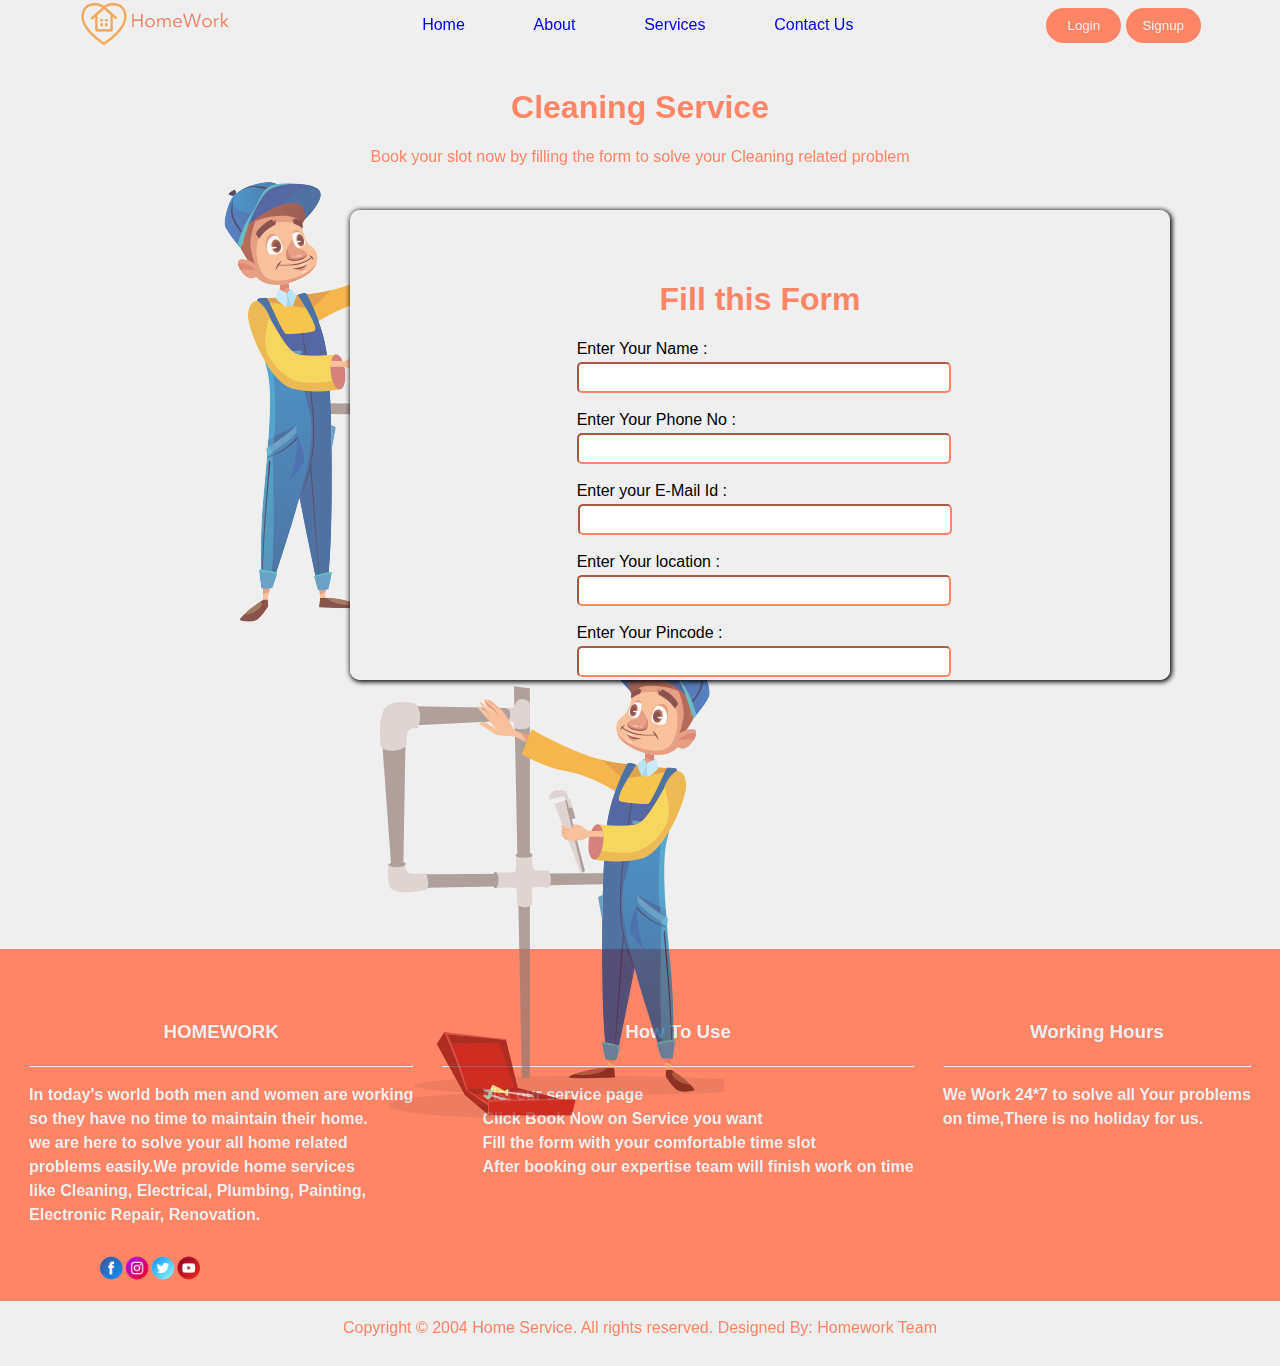
<file: HomeWork project/html/cleaning.html>
<!DOCTYPE html>
<html lang="en">

<head>
    <meta charset="UTF-8">
    <meta name="viewport" content="width=device-width, initial-scale=1.0">
    <title>Document</title>
    <link rel="stylesheet" href="../css/style.css">
</head>

<body>
    <div id="navbar">
        <div id="logo">
            <img src="../image/Screenshot 2024-05-09 111440.png" alt="" id="img" width="150px">
        </div>
        <div id="navicontent">
            <a href="#homepage">Home</a>
            <a href="#aboutpage">About</a>
            <a href="#servicepage">Services</a>
            <a href="#contact">Contact Us</a>
        </div>
        <div id="logindetails">
            <a href="../html/login.html"><button class="login">Login</button></a>
            <a href="../html/signup.html"><button class="login">Signup</button></a>
        </div>
    </div>

    <div id="plumbingsection">
        <h1 id="plumbingheading">Cleaning Service</h1>
        <p id="plumbingpara">Book your slot now by filling the form to solve your Cleaning related problem</p>
        <div class="side">
            <img src="../image/shape6.png" alt="">
        </div>
        <div class="side" id="back">
            <img src="../image/shape4.png" alt="">
        </div>
        <div id="formdivision">

            <div class="form">
                <h1 id="plumbingheading">Fill this Form</h1>
                <form action="" id="serviceform">
                    <div class="inputdiv">
                        <label for="name">Enter Your Name : </label>
                        <input type="text" id="name" class="input">
                        <div class="serviceerror"></div>
                    </div>
                    <br>
                    <div class="inputdiv">
                        <label for="number">Enter Your Phone No : </label>
                        <input type="tel" id="number" class="input" maxlength="10">
                        <div class="serviceerror"></div>
                    </div>
                    <br>
                    <div class="inputdiv">
                        <label for="email">Enter your E-Mail Id : </label>
                        <input type="email" id="email" class="input">
                        <div class="serviceerror"></div>
                    </div>
                    <br>
                    <div class="inputdiv">
                        <label for="location">Enter Your location : </label>
                        <input type="text" id="location" class="input">
                        <div class="serviceerror"></div>
                    </div>
                    <br>
                    <div class="inputdiv">
                        <label for="pincode">Enter Your Pincode : </label>
                        <input type="number" id="pincode" class="input" maxlength="6">
                        <div class="serviceerror"></div>
                    </div>
                    <br>
                    <div class="inputdiv">
                        <label for="address">Enter Your Address : </label>
                        <input type="text" id="address" class="input">
                        <div class="serviceerror"></div>
                    </div>
                    <br>
                    <div class="inputdiv">
                        <label for="date">Choose Your Available Date :</label>
                        <input type="date" id="date" class="input">
                        <div class="serviceerror"></div>
                    </div>
                    <br>
                    <div class="inputdiv">
                        <label for="time">Choose your Available Time : </label>
                        <input type="time" id="time" class="input">
                        <div class="serviceerror"></div>
                    </div>
                    <br>
                    <div class="inputdiv">
                        <label for="">Choose you Work in Cleaning : </label>
                        <Select class="input" id="cleaningopt">
                            <option value=""></option>
                            <option value="kitchen" class="input">kitchen</option>
                            <option value="Garden" class="input">Garden</option>
                            <option value="Full Home Cleaning">Full Home Cleaning</option>
                        </Select>
                        <div class="serviceerror"></div>
                    </div>
                    <br>
                    <button id="submitbtn" type="submit">Book Now</button>
                </form>
            </div>

        </div>
    </div>
    <div id="footer">
        <!-- <img src="../image/Screenshot 2024-05-09 111440.png" alt="" id="imgs" width="150px" > -->
        <div id="foot">
            <div>
                <h3 class="h3">HOMEWORK</h3>
                <hr>
                <p>
                    In today's world both men and women are working
                    <br> so they have no time to maintain their home.
                    <br> we are here to solve your all home related
                    <br> problems easily.We provide home services
                    <br> like Cleaning, Electrical, Plumbing, Painting,
                    <br> Electronic Repair, Renovation.
                </p>
            </div>
            <div>
                <h3 class="h3">How To Use</h3>
                <hr>
                <ul>
                    <li type="none">Vist our service page</li>
                    <li type="none">Click Book Now on Service you want</li>
                    <li type="none">Fill the form with your comfortable time slot</li>
                    <li type="none">After booking our expertise team will finish work on time</li>
                </ul>
            </div>
            <div>
                <h3 class="h3">Working Hours</h3>
                <hr>
                <p>We Work 24*7 to solve all Your problems
                    <br> on time,There is no holiday for us.
                </p>
            </div>

        </div>

        <img src="../image/facebook-5356593_960_720.webp" width="100px" alt="" id="social">
    </div>
    <div id="mail">
        <p>Copyright © 2004 Home Service. All rights reserved. Designed By: Homework Team</p>
    </div>
    <script src="../javascript/cleaning.js"></script>
</body>

</html>
</file>
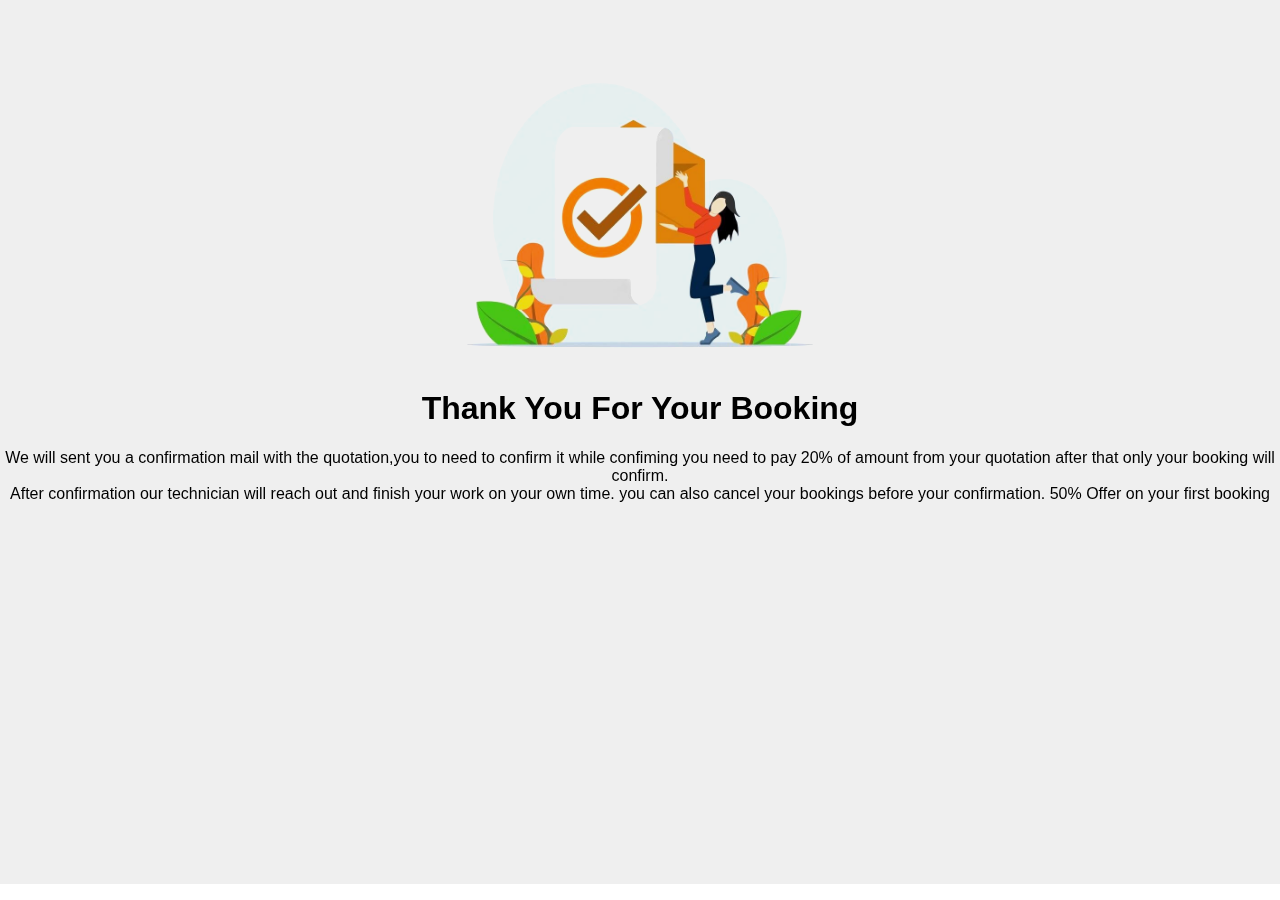
<file: HomeWork project/html/confirmation.html>
<!DOCTYPE html>
<html lang="en">

<head>
    <meta charset="UTF-8">
    <meta name="viewport" content="width=device-width, initial-scale=1.0">
    <title>Document</title>
    <link rel="stylesheet" href="../css/style.css">
</head>

<body>
    <div id="confirmationdivision">
        <img src="../image/confirm.jpeg" alt="" width="450px" id="cimg">
        <h1 id="chead">Thank You For Your Booking</h1>
        <p id="cpara">We will sent you a confirmation mail with the quotation,you to need to confirm it while confiming
            you need to pay 20% of amount from your quotation after
            that only your booking will confirm.<br> After confirmation our technician will reach out and finish
            your work on your own time. you can also cancel your bookings before your confirmation. 50% Offer on your
            first booking </p>
    </div>
    <script src="../javascript/homework.js"></script>
</body>

</html>
</file>
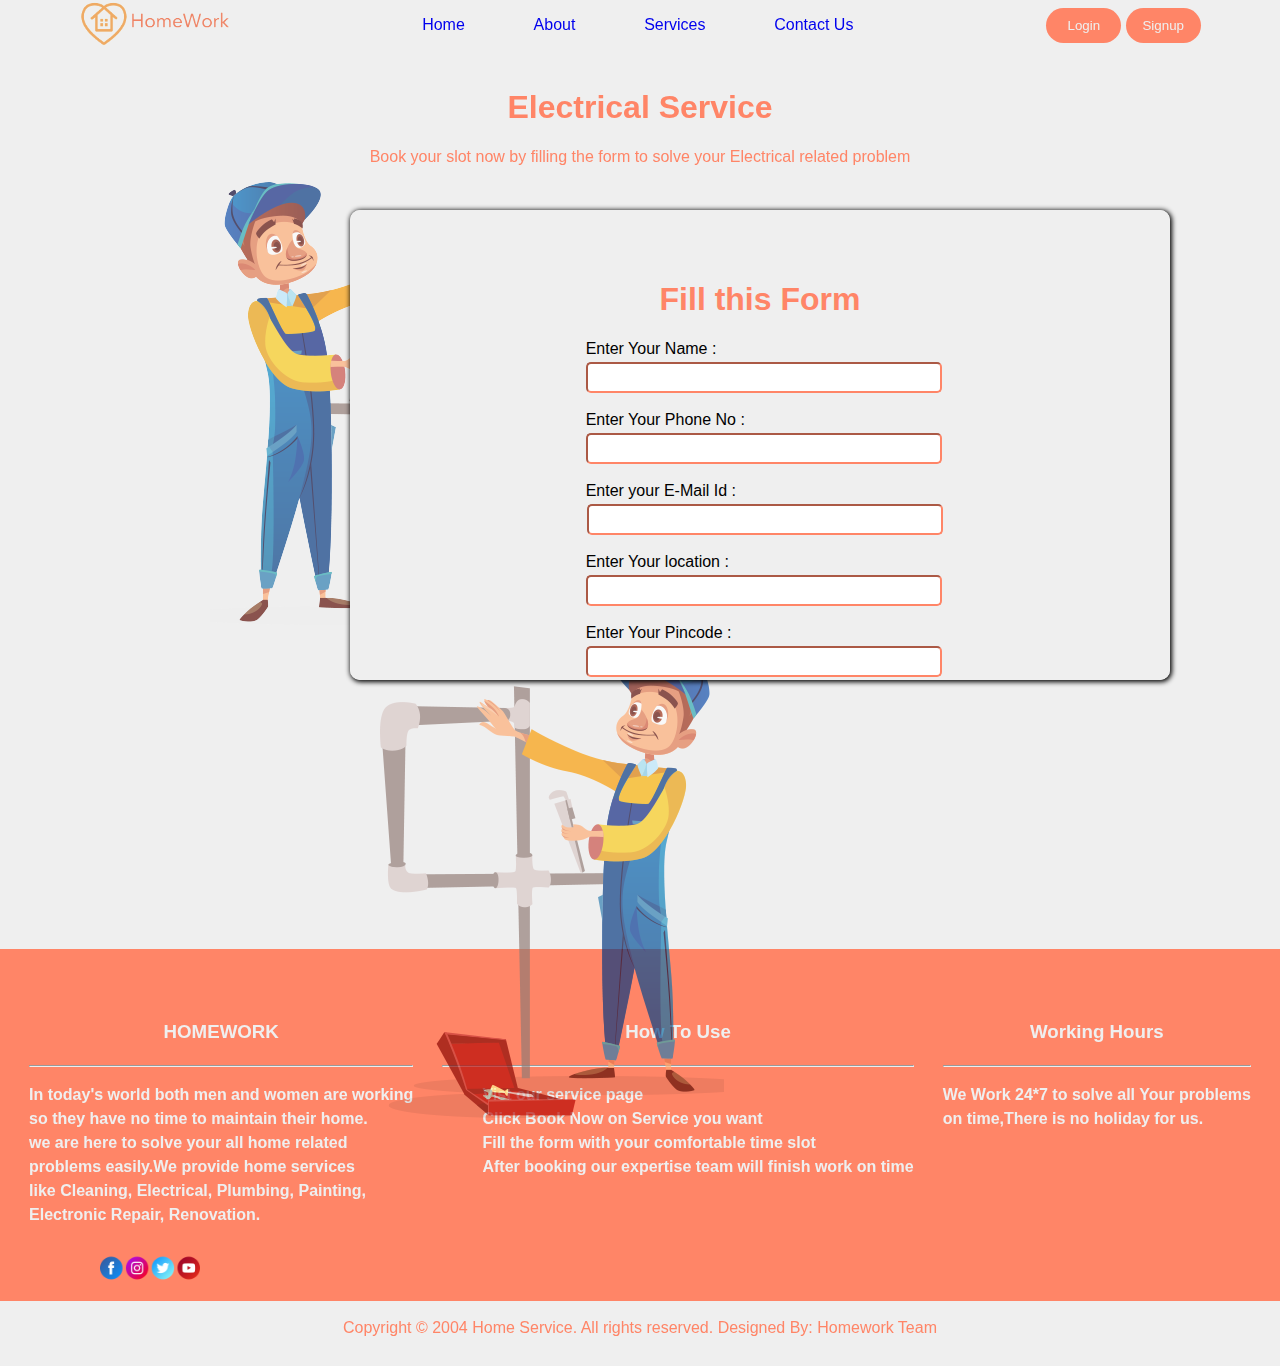
<file: HomeWork project/html/electrical.html>
<!DOCTYPE html>
<html lang="en">

<head>
    <meta charset="UTF-8">
    <meta name="viewport" content="width=device-width, initial-scale=1.0">
    <title>Document</title>
    <link rel="stylesheet" href="../css/style.css">
</head>

<body>
    <div id="navbar">
        <div id="logo">
            <img src="../image/Screenshot 2024-05-09 111440.png" alt="" id="img" width="150px">
        </div>
        <div id="navicontent">
            <a href="#homepage">Home</a>
            <a href="#aboutpage">About</a>
            <a href="#servicepage">Services</a>
            <a href="#contact">Contact Us</a>
        </div>
        <div id="logindetails">
            <a href="../html/login.html"><button class="login">Login</button></a>
            <a href="../html/signup.html"><button class="login">Signup</button></a>
        </div>
    </div>

    <div id="plumbingsection">
        <h1 id="plumbingheading">Electrical Service</h1>
        <p id="plumbingpara">Book your slot now by filling the form to solve your Electrical related problem</p>
        <div class="side">
            <img src="../image/shape6.png" alt="">
        </div>
        <div class="side" id="back">
            <img src="../image/shape4.png" alt="">
        </div>
        <div id="formdivision">

            <div class="form">
                <h1 id="plumbingheading">Fill this Form</h1>
                <form action="" id="electricalform">
                    <div class="ediv">
                        <label for="name">Enter Your Name : </label>
                        <input type="text" id="name" class="input">
                        <div class="electricalerror"></div>
                    </div>
                    <br>
                    <div class="ediv">
                        <label for="number">Enter Your Phone No : </label>
                        <input type="tel" id="number" class="input" maxlength="10">
                        <div class="electricalerror"></div>
                    </div>
                    <br>
                    <div class="ediv">
                        <label for="email">Enter your E-Mail Id : </label>
                        <input type="email" id="email" class="input">
                        <div class="electricalerror"></div>
                    </div>
                    <br>
                    <div class="ediv">
                        <label for="location">Enter Your location : </label>
                        <input type="text" id="location" class="input">
                        <div class="electricalerror"></div>
                    </div>
                    <br>
                    <div class="ediv">
                        <label for="pincode">Enter Your Pincode : </label>
                        <input type="number" id="pincode" class="input" maxlength="6">
                        <div class="electricalerror"></div>
                    </div>
                    <br>
                    <div class="ediv">
                        <label for="address">Enter Your Address : </label>
                        <input type="text" id="address" class="input">
                        <div class="electricalerror"></div>
                    </div>
                    <br>
                    <div class="ediv">
                        <label for="date">Choose Your Available Date :</label>
                        <input type="date" id="date" class="input">
                        <div class="electricalerror"></div>
                    </div>
                    <br>
                    <div class="ediv">
                        <label for="time">Choose your Available Time : </label>
                        <input type="time" id="time" class="input">
                        <div class="electricalerror"></div>
                    </div>
                    <br>
                    <div class="ediv">
                        <label for="">Choose you Work in Electrical : </label>
                        <Select class="input" id="electricalopt">
                            <option value=""></option>
                            <option value="New Installation" class="input">New Installation</option>
                            <option value="Need To Repair" class="input">Need To Repair</option>
                        </Select>
                        <div class="electricalerror"></div>
                    </div>
                    <br>
                    <button id="submitbtn" type="submit">Book Now</button>
                </form>
            </div>

        </div>
    </div>
    <div id="footer">
        <!-- <img src="../image/Screenshot 2024-05-09 111440.png" alt="" id="imgs" width="150px" > -->
        <div id="foot">
            <div>
                <h3 class="h3">HOMEWORK</h3>
                <hr>
                <p>
                    In today's world both men and women are working
                    <br> so they have no time to maintain their home.
                    <br> we are here to solve your all home related
                    <br> problems easily.We provide home services
                    <br> like Cleaning, Electrical, Plumbing, Painting,
                    <br> Electronic Repair, Renovation.
                </p>
            </div>
            <div>
                <h3 class="h3">How To Use</h3>
                <hr>
                <ul>
                    <li type="none">Vist our service page</li>
                    <li type="none">Click Book Now on Service you want</li>
                    <li type="none">Fill the form with your comfortable time slot</li>
                    <li type="none">After booking our expertise team will finish work on time</li>
                </ul>
            </div>
            <div>
                <h3 class="h3">Working Hours</h3>
                <hr>
                <p>We Work 24*7 to solve all Your problems
                    <br> on time,There is no holiday for us.
                </p>
            </div>

        </div>

        <img src="../image/facebook-5356593_960_720.webp" width="100px" alt="" id="social">
    </div>
    <div id="mail">
        <p>Copyright © 2004 Home Service. All rights reserved. Designed By: Homework Team</p>
    </div>








    <script src="../javascript/electrical.js"></script>
</body>

</html>
</file>
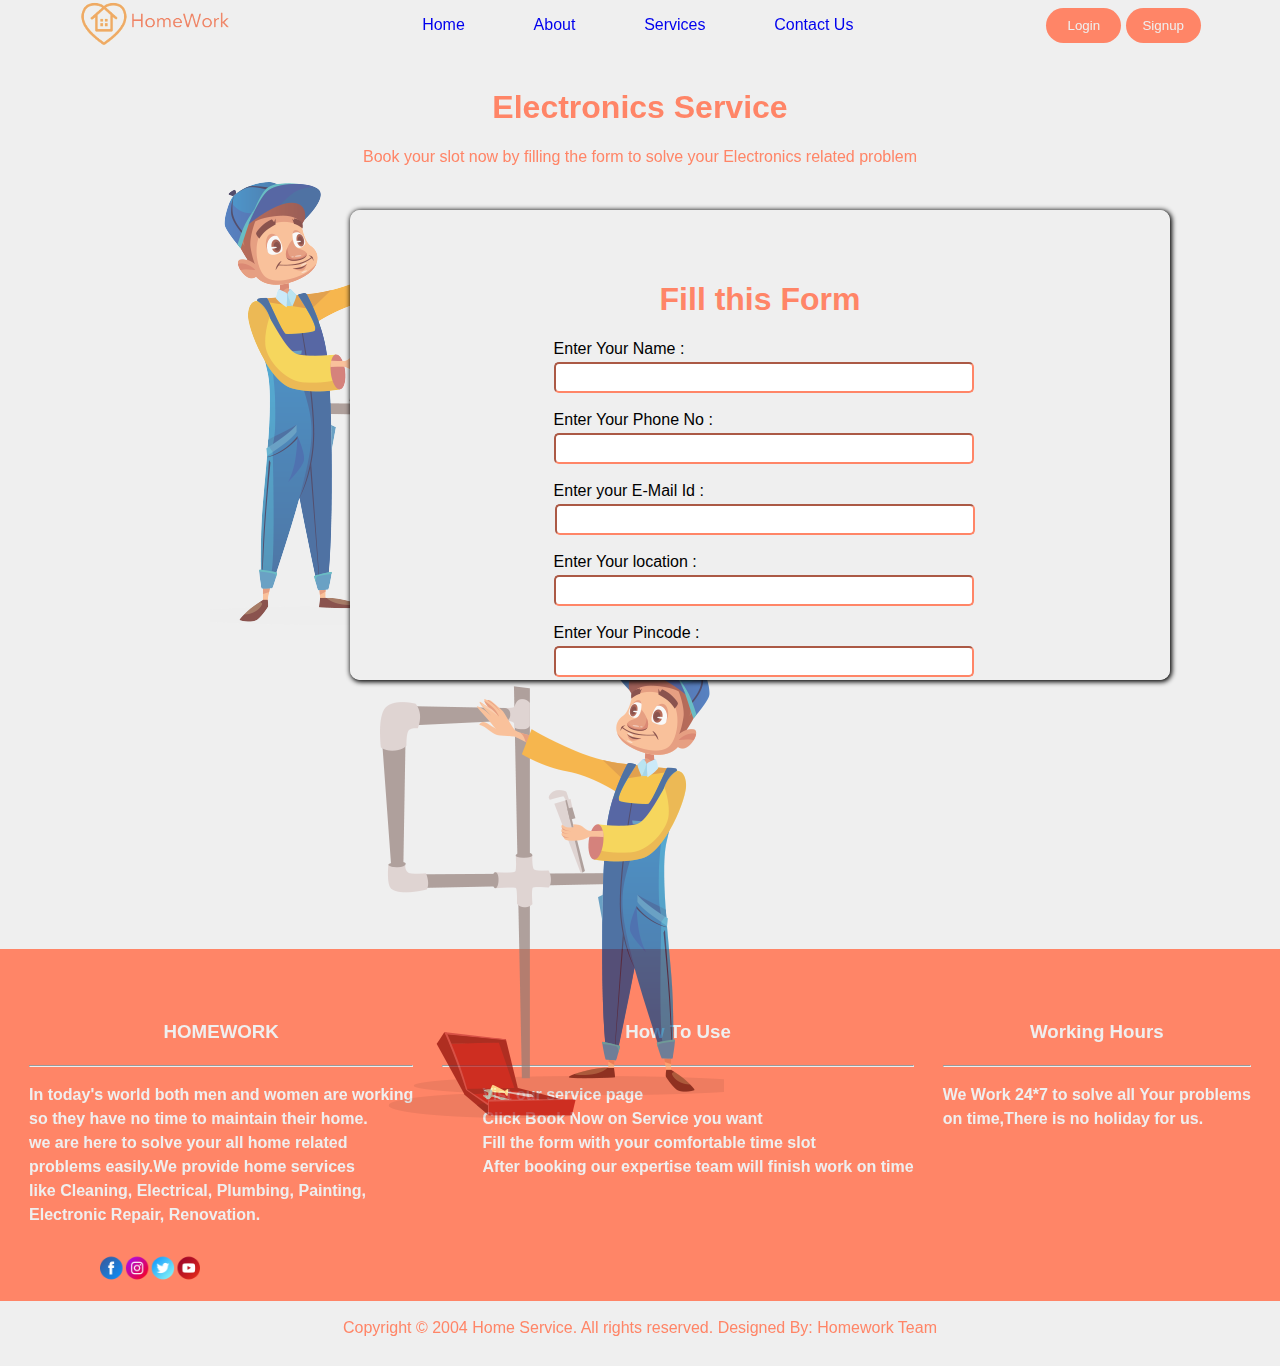
<file: HomeWork project/html/electronics.html>
<!DOCTYPE html>
<html lang="en">

<head>
    <meta charset="UTF-8">
    <meta name="viewport" content="width=device-width, initial-scale=1.0">
    <title>Document</title>
    <link rel="stylesheet" href="../css/style.css">
</head>

<body>
    <div id="navbar">
        <div id="logo">
            <img src="../image/Screenshot 2024-05-09 111440.png" alt="" id="img" width="150px">
        </div>
        <div id="navicontent">
            <a href="#homepage">Home</a>
            <a href="#aboutpage">About</a>
            <a href="#servicepage">Services</a>
            <a href="#contact">Contact Us</a>
        </div>
        <div id="logindetails">
            <a href="../html/login.html"><button class="login">Login</button></a>
            <a href="../html/signup.html"><button class="login">Signup</button></a>
        </div>
    </div>

    <div id="plumbingsection">
        <h1 id="plumbingheading">Electronics Service</h1>
        <p id="plumbingpara">Book your slot now by filling the form to solve your Electronics related problem</p>
        <div class="side">
            <img src="../image/shape6.png" alt="">
        </div>
        <div class="side" id="back">
            <img src="../image/shape4.png" alt="">
        </div>
        <div id="formdivision">

            <div class="form">
                <h1 id="plumbingheading">Fill this Form</h1>
                <form action="" id="electronicform">
                    <div class="electronicdiv">
                        <label for="name">Enter Your Name : </label>
                        <input type="text" id="name" class="input">
                        <div class="electronicerror"></div>
                    </div>
                    <br>
                    <div class="electronicdiv">
                        <label for="number">Enter Your Phone No : </label>
                        <input type="tel" id="number" class="input">
                        <div class="electronicerror"></div>
                    </div>
                    <br>
                    <div class="electronicdiv">
                        <label for="email">Enter your E-Mail Id : </label>
                        <input type="email" id="email" class="input">
                        <div class="electronicerror"></div>
                    </div>
                    <br>
                    <div class="electronicdiv">
                        <label for="location">Enter Your location : </label>
                        <input type="text" id="location" class="input">
                        <div class="electronicerror"></div>
                    </div>
                    <br>
                    <div class="electronicdiv">
                        <label for="pincode">Enter Your Pincode : </label>
                        <input type="number" id="pincode" class="input">
                        <div class="electronicerror"></div>
                    </div>
                    <br>
                    <div class="electronicdiv">
                        <label for="address">Enter Your Address : </label>
                        <input type="text" id="address" class="input">
                        <div class="electronicerror"></div>
                    </div>
                    <br>
                    <div class="electronicdiv">
                        <label for="date">Choose Your Available Date :</label>
                        <input type="date" id="date" class="input">
                        <div class="electronicerror"></div>
                    </div>
                    <br>
                    <div class="electronicdiv">
                        <label for="time">Choose your Available Time : </label>
                        <input type="time" id="time" class="input">
                        <div class="electronicerror"></div>
                    </div>
                    <br>
                    <div class="electronicdiv">
                        <label for="">Choose you Work in Electronics : </label>
                        <Select class="input" id="electronicopt">
                            <option value=""></option>
                            <option value="New Installation" class="input">New Installation</option>
                            <option value="Ac Repair" class="input">Ac Repair</option>
                            <option value="Washing Machine Repair">Washing Machine Repair</option>
                            <option value="Tv Repair">Tv Repair</option>
                            <option value="Fridge Repair">Fridge Repair</option>
                            <option value="Others">Others</option>
                        </Select>
                        <div class="electronicerror"></div>
                    </div>
                    <br>
                    <button id="submitbtn" type="submit">Book Now</button>
                </form>
            </div>
        </div>
    </div>
    <div id="footer">
        <!-- <img src="../image/Screenshot 2024-05-09 111440.png" alt="" id="imgs" width="150px" > -->
        <div id="foot">
            <div>
                <h3 class="h3">HOMEWORK</h3>
                <hr>
                <p>
                    In today's world both men and women are working
                    <br> so they have no time to maintain their home.
                    <br> we are here to solve your all home related
                    <br> problems easily.We provide home services
                    <br> like Cleaning, Electrical, Plumbing, Painting,
                    <br> Electronic Repair, Renovation.
                </p>
            </div>
            <div>
                <h3 class="h3">How To Use</h3>
                <hr>
                <ul>
                    <li type="none">Vist our service page</li>
                    <li type="none">Click Book Now on Service you want</li>
                    <li type="none">Fill the form with your comfortable time slot</li>
                    <li type="none">After booking our expertise team will finish work on time</li>
                </ul>
            </div>
            <div>
                <h3 class="h3">Working Hours</h3>
                <hr>
                <p>We Work 24*7 to solve all Your problems
                    <br> on time,There is no holiday for us.
                </p>
            </div>

        </div>

        <img src="../image/facebook-5356593_960_720.webp" width="100px" alt="" id="social">
    </div>
    <div id="mail">
        <p>Copyright © 2004 Home Service. All rights reserved. Designed By: Homework Team</p>
    </div>
    <script src="../javascript/electronic.js"></script>
</body>

</html>
</file>
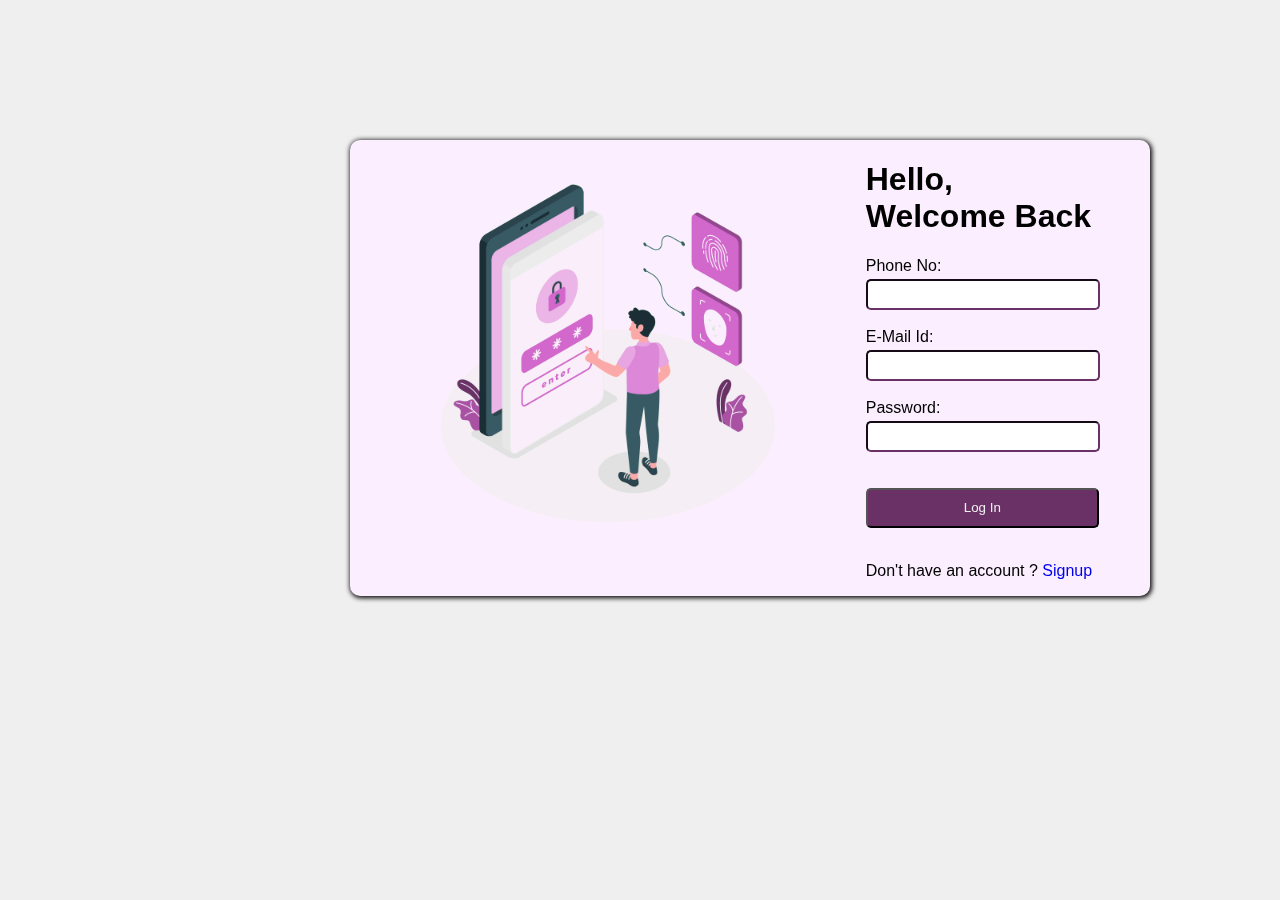
<file: HomeWork project/html/login.html>
<!DOCTYPE html>
<html lang="en">

<head>
    <meta charset="UTF-8">
    <meta name="viewport" content="width=device-width, initial-scale=1.0">
    <title>Document</title>
    <link rel="stylesheet" href="../css/style.css">
</head>

<body>
    <div id="logindiv">
        <div id="login">
            <div>
                <img src="../image/login page.jpg" alt="" width="400px" id="loginimg">
            </div>
            <div>
                <h1>Hello,<br>Welcome Back </h1>
                <form action="" id="loginform">
                    <div class="login-field">
                        <label for="">Phone No:</label>
                        <br>
                        <input type="tel" class="inputbox" maxlength="10" id="phoneno">
                        <div class="loginerror"></div>
                    </div>
                    <br>
                    <div class="login-field">
                        <label for="">E-Mail Id: </label>
                        <br>
                        <input type="email" class="inputbox" id="emailid">
                        <div class="loginerror"></div>
                    </div>
                    <br>
                    <div class="login-field">
                        <label for="">Password: </label>
                        <br>
                        <input type="password" class="inputbox" id="loginpassword">
                        <div class="loginerror"></div>
                    </div>
                    <br>
                    <br>
                    <button id="loginbtn" type="submit">Log In</button>
                    <br>
                    <br>
                    <p>Don't have an account ? <a href="../html/signup.html">Signup</a></p>

                </form>
            </div>
        </div>
    </div>
    <script src="../javascript/homework.js"></script>
</body>

</html>
</file>
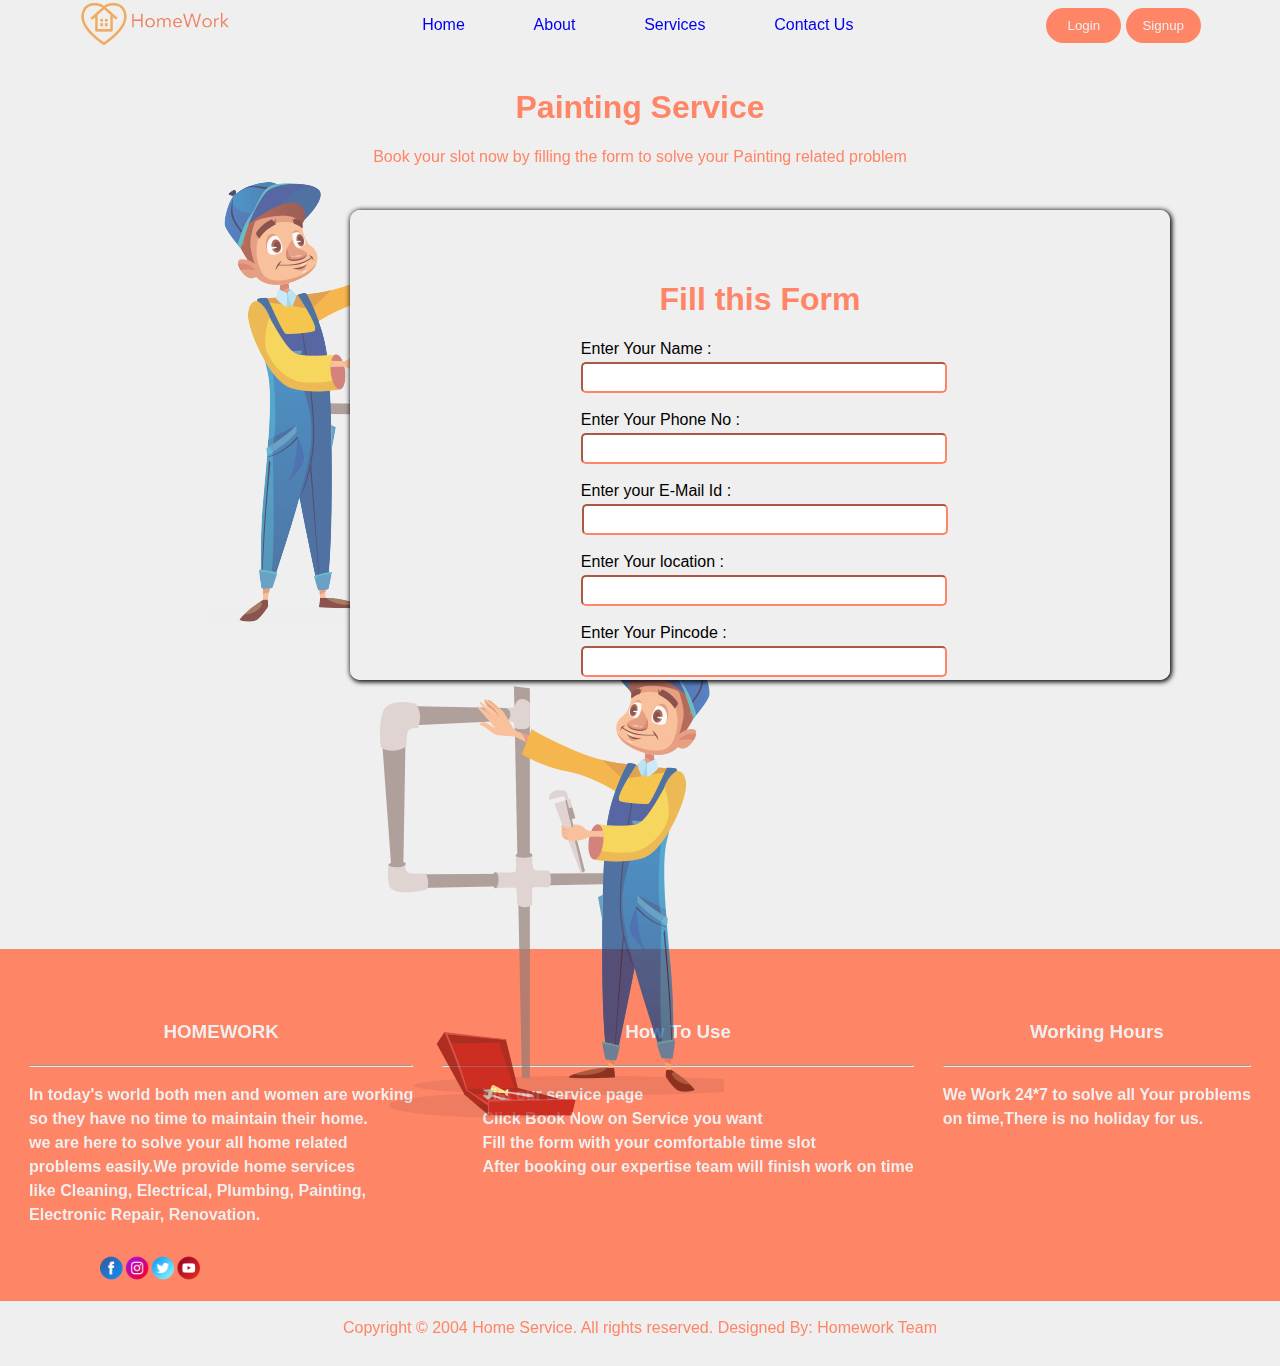
<file: HomeWork project/html/painting.html>
<!DOCTYPE html>
<html lang="en">

<head>
    <meta charset="UTF-8">
    <meta name="viewport" content="width=device-width, initial-scale=1.0">
    <title>Document</title>
    <link rel="stylesheet" href="../css/style.css">
</head>

<body>
    <div id="navbar">
        <div id="logo">
            <img src="../image/Screenshot 2024-05-09 111440.png" alt="" id="img" width="150px">
        </div>
        <div id="navicontent">
            <a href="#homepage">Home</a>
            <a href="#aboutpage">About</a>
            <a href="#servicepage">Services</a>
            <a href="#contact">Contact Us</a>
        </div>
        <div id="logindetails">
            <a href="../html/login.html"><button class="login">Login</button></a>
            <a href="../html/signup.html"><button class="login">Signup</button></a>
        </div>
    </div>

    <div id="plumbingsection">
        <h1 id="plumbingheading">Painting Service</h1>
        <p id="plumbingpara">Book your slot now by filling the form to solve your Painting related problem</p>
        <div class="side">
            <img src="../image/shape6.png" alt="">
        </div>
        <div class="side" id="back">
            <img src="../image/shape4.png" alt="">
        </div>
        <div id="formdivision">

            <div class="form">
                <h1 id="plumbingheading">Fill this Form</h1>
                <form action="" id="paintingform">
                    <div class="paintingdiv">
                        <label for="name">Enter Your Name : </label>
                        <input type="text" id="name" class="input">
                        <div class="paintingerror"></div>
                    </div>
                    <br>
                    <div class="paintingdiv">
                        <label for="number">Enter Your Phone No : </label>
                        <input type="tel" id="number" class="input">
                        <div class="paintingerror"></div>
                    </div>
                    <br>
                    <div class="paintingdiv">
                        <label for="email">Enter your E-Mail Id : </label>
                        <input type="email" id="email" class="input">
                        <div class="paintingerror"></div>
                    </div>
                    <br>
                    <div class="paintingdiv">
                        <label for="location">Enter Your location : </label>
                        <input type="text" id="location" class="input">
                        <div class="paintingerror"></div>
                    </div>
                    <br>
                    <div class="paintingdiv">
                        <label for="pincode">Enter Your Pincode : </label>
                        <input type="number" id="pincode" class="input">
                        <div class="paintingerror"></div>
                    </div>
                    <br>
                    <div class="paintingdiv">
                        <label for="address">Enter Your Address : </label>
                        <input type="text" id="address" class="input">
                        <div class="paintingerror"></div>
                    </div>
                    <br>
                    <div class="paintingdiv">
                        <label for="date">Choose Your Available Date :</label>
                        <input type="date" id="date" class="input">
                        <div class="paintingerror"></div>
                    </div>
                    <br>
                    <div class="paintingdiv">
                        <label for="time">Choose your Available Time : </label>
                        <input type="time" id="time" class="input">
                        <div class="paintingerror"></div>
                    </div>
                    <br>
                    <div class="paintingdiv">
                        <label for="">Choose you Work in Painting : </label>
                        <Select class="input" id="paintingopt">
                            <option value=""></option>
                            <option value="wall painting" class="input">Wall Painting</option>
                            <option value="wood painting" class="input">Wood Painting</option>
                            <option value="Full House Painting">Full House painting</option>
                        </Select>
                        <div class="paintingerror"></div>
                    </div>
                    <br>
                    <button id="submitbtn" type="submit">Book Now</button>
                </form>
            </div>

        </div>
    </div>
    <div id="footer">
        <!-- <img src="../image/Screenshot 2024-05-09 111440.png" alt="" id="imgs" width="150px" > -->
        <div id="foot">
            <div>
                <h3 class="h3">HOMEWORK</h3>
                <hr>
                <p>
                    In today's world both men and women are working
                    <br> so they have no time to maintain their home.
                    <br> we are here to solve your all home related
                    <br> problems easily.We provide home services
                    <br> like Cleaning, Electrical, Plumbing, Painting,
                    <br> Electronic Repair, Renovation.
                </p>
            </div>
            <div>
                <h3 class="h3">How To Use</h3>
                <hr>
                <ul>
                    <li type="none">Vist our service page</li>
                    <li type="none">Click Book Now on Service you want</li>
                    <li type="none">Fill the form with your comfortable time slot</li>
                    <li type="none">After booking our expertise team will finish work on time</li>
                </ul>
            </div>
            <div>
                <h3 class="h3">Working Hours</h3>
                <hr>
                <p>We Work 24*7 to solve all Your problems
                    <br> on time,There is no holiday for us.
                </p>
            </div>

        </div>

        <img src="../image/facebook-5356593_960_720.webp" width="100px" alt="" id="social">
    </div>
    <div id="mail">
        <p>Copyright © 2004 Home Service. All rights reserved. Designed By: Homework Team</p>
    </div>








    <script src="../javascript/painting.js"></script>
</body>

</html>
</file>
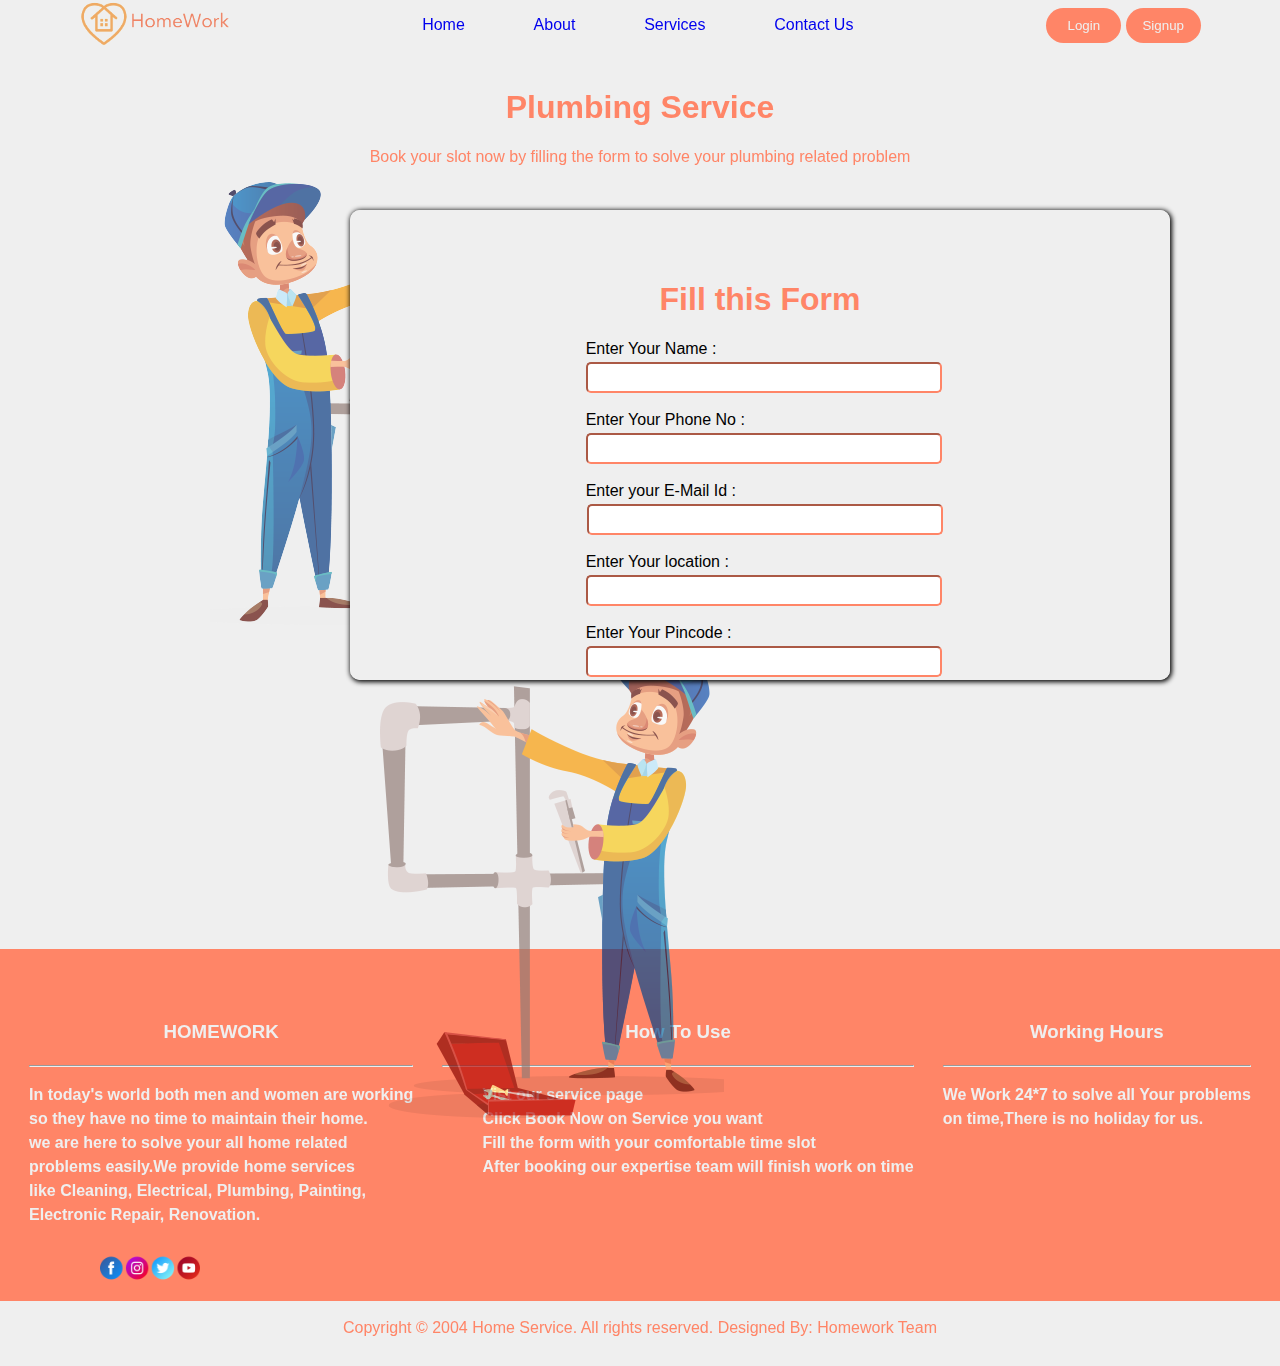
<file: HomeWork project/html/plumbing.html>
<!DOCTYPE html>
<html lang="en">

<head>
    <meta charset="UTF-8">
    <meta name="viewport" content="width=device-width, initial-scale=1.0">
    <title>Document</title>
    <link rel="stylesheet" href="../css/style.css">
</head>

<body>
    <div id="navbar">
        <div id="logo">
            <img src="../image/Screenshot 2024-05-09 111440.png" alt="" id="img" width="150px">
        </div>
        <div id="navicontent">
            <a href="#homepage">Home</a>
            <a href="#aboutpage">About</a>
            <a href="#servicepage">Services</a>
            <a href="#contact">Contact Us</a>
        </div>
        <div id="logindetails">
            <a href="../html/login.html"><button class="login">Login</button></a>
            <a href="../html/signup.html"><button class="login">Signup</button></a>
        </div>
    </div>

    <div id="plumbingsection">
        <h1 id="plumbingheading">Plumbing Service</h1>
        <p id="plumbingpara">Book your slot now by filling the form to solve your plumbing related problem</p>
        <div class="side">
            <img src="../image/shape6.png" alt="">
        </div>
        <div class="side" id="back">
            <img src="../image/shape4.png" alt="">
        </div>
        <div id="formdivision">

            <div class="form">
                <h1 id="plumbingheading">Fill this Form</h1>
                <form action="" id="plumbingform">
                    <div class="plumbingdiv">
                        <label for="name">Enter Your Name : </label>
                        <input type="text" id="name" class="input">
                        <div class="plumbingerror"></div>
                    </div>
                    <br>
                    <div class="plumbingdiv">
                        <label for="number">Enter Your Phone No : </label>
                        <input type="tel" id="number" class="input">
                        <div class="plumbingerror"></div>
                    </div>
                    <br>
                    <div class="plumbingdiv">
                        <label for="email">Enter your E-Mail Id : </label>
                        <input type="email" id="email" class="input">
                        <div class="plumbingerror"></div>
                    </div>
                    <br>
                    <div class="plumbingdiv">
                        <label for="location">Enter Your location : </label>
                        <input type="text" id="location" class="input">
                        <div class="plumbingerror"></div>
                    </div>
                    <br>
                    <div class="plumbingdiv">
                        <label for="pincode">Enter Your Pincode : </label>
                        <input type="number" id="pincode" class="input">
                        <div class="plumbingerror"></div>
                    </div>
                    <br>
                    <div class="plumbingdiv">
                        <label for="address">Enter Your Address : </label>
                        <input type="text" id="address" class="input">
                        <div class="plumbingerror"></div>
                    </div>
                    <br>
                    <div class="plumbingdiv">
                        <label for="date">Choose Your Available Date :</label>
                        <input type="date" id="date" class="input">
                        <div class="plumbingerror"></div>
                    </div>
                    <br>
                    <div class="plumbingdiv">
                        <label for="time">Choose your Available Time : </label>
                        <input type="time" id="time" class="input">
                        <div class="plumbingerror"></div>
                    </div>
                    <br>
                    <div class="plumbingdiv">
                        <label for="">Choose you Work in Plumbing : </label>
                        <Select class="input" id="plumbingopt">
                            <option value=""></option>
                            <option value="New Installation" class="input">New Installation</option>
                            <option value="Need To Repair" class="input">Need To Repair</option>
                        </Select>
                        <div class="plumbingerror"></div>
                    </div>
                    <br>
                    <button id="submitbtn" type="submit">Book Now</button>
                </form>
            </div>

        </div>
    </div>
    <div id="footer">
        <!-- <img src="../image/Screenshot 2024-05-09 111440.png" alt="" id="imgs" width="150px" > -->
        <div id="foot">
            <div>
                <h3 class="h3">HOMEWORK</h3>
                <hr>
                <p>
                    In today's world both men and women are working
                    <br> so they have no time to maintain their home.
                    <br> we are here to solve your all home related
                    <br> problems easily.We provide home services
                    <br> like Cleaning, Electrical, Plumbing, Painting,
                    <br> Electronic Repair, Renovation.
                </p>
            </div>
            <div>
                <h3 class="h3">How To Use</h3>
                <hr>
                <ul>
                    <li type="none">Vist our service page</li>
                    <li type="none">Click Book Now on Service you want</li>
                    <li type="none">Fill the form with your comfortable time slot</li>
                    <li type="none">After booking our expertise team will finish work on time</li>
                </ul>
            </div>
            <div>
                <h3 class="h3">Working Hours</h3>
                <hr>
                <p>We Work 24*7 to solve all Your problems
                    <br> on time,There is no holiday for us.
                </p>
            </div>

        </div>

        <img src="../image/facebook-5356593_960_720.webp" width="100px" alt="" id="social">
    </div>
    <div id="mail">
        <p>Copyright © 2004 Home Service. All rights reserved. Designed By: Homework Team</p>
    </div>








    <script src="../javascript/plumbing.js"></script>
</body>

</html>
</file>
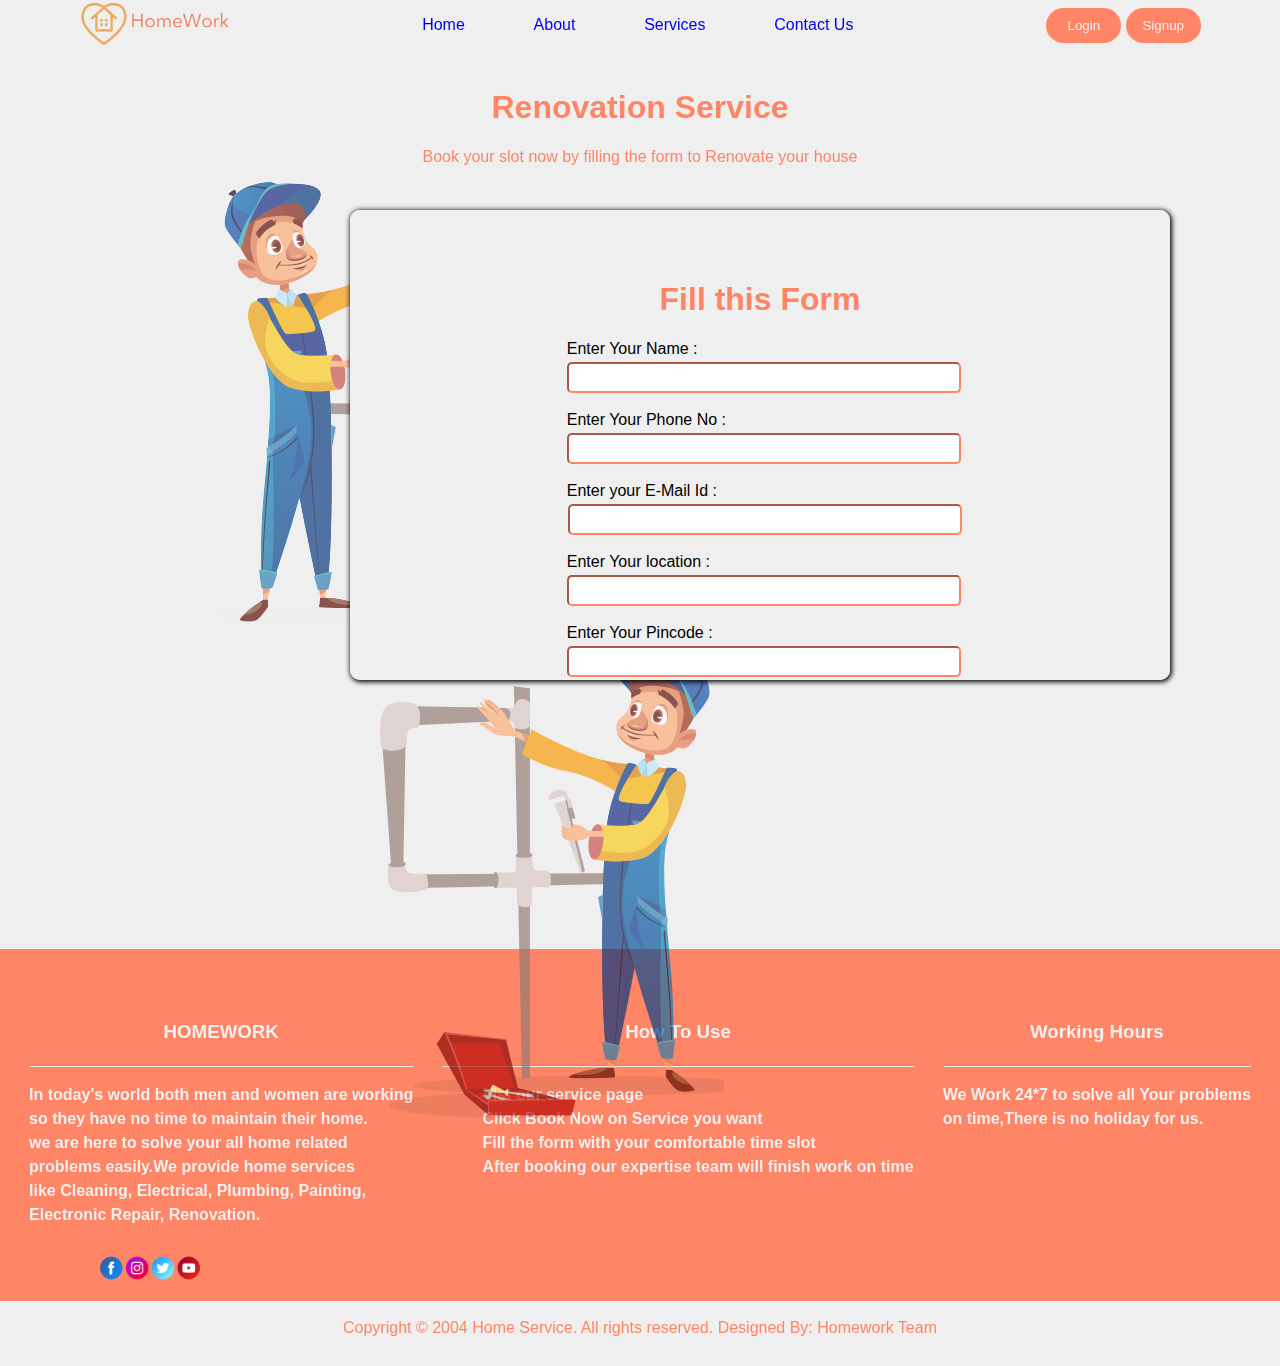
<file: HomeWork project/html/renovation.html>
<!DOCTYPE html>
<html lang="en">

<head>
    <meta charset="UTF-8">
    <meta name="viewport" content="width=device-width, initial-scale=1.0">
    <title>Document</title>
    <link rel="stylesheet" href="../css/style.css">
</head>

<body>
    <div id="navbar">
        <div id="logo">
            <img src="../image/Screenshot 2024-05-09 111440.png" alt="" id="img" width="150px">
        </div>
        <div id="navicontent">
            <a href="#homepage">Home</a>
            <a href="#aboutpage">About</a>
            <a href="#servicepage">Services</a>
            <a href="#contact">Contact Us</a>
        </div>
        <div id="logindetails">
            <a href="../html/login.html"><button class="login">Login</button></a>
            <a href="../html/signup.html"><button class="login">Signup</button></a>
        </div>
    </div>

    <div id="plumbingsection">
        <h1 id="plumbingheading">Renovation Service</h1>
        <p id="plumbingpara">Book your slot now by filling the form to Renovate your house</p>
        <div class="side">
            <img src="../image/shape6.png" alt="">
        </div>
        <div class="side" id="back">
            <img src="../image/shape4.png" alt="">
        </div>
        <div id="formdivision">

            <div class="form">
                <h1 id="plumbingheading">Fill this Form</h1>
                <form action="" id="renovationform">
                    <div class="renovationdiv">
                        <label for="name">Enter Your Name : </label>
                        <input type="text" id="name" class="input">
                        <div class="renovationerror"></div>
                    </div>
                    <br>
                    <div class="renovationdiv">
                        <label for="number">Enter Your Phone No : </label>
                        <input type="tel" id="number" class="input">
                        <div class="renovationerror"></div>
                    </div>
                    <br>
                    <div class="renovationdiv">
                        <label for="email">Enter your E-Mail Id : </label>
                        <input type="email" id="email" class="input">
                        <div class="renovationerror"></div>
                    </div>
                    <br>
                    <div class="renovationdiv">
                        <label for="location">Enter Your location : </label>
                        <input type="text" id="location" class="input">
                        <div class="renovationerror"></div>
                    </div>
                    <br>
                    <div class="renovationdiv">
                        <label for="pincode">Enter Your Pincode : </label>
                        <input type="number" id="pincode" class="input">
                        <div class="renovationerror"></div>
                    </div>
                    <br>
                    <div class="renovationdiv">
                        <label for="address">Enter Your Address : </label>
                        <input type="text" id="address" class="input">
                        <div class="renovationerror"></div>
                    </div>
                    <br>
                    <div class="renovationdiv">
                        <label for="date">Choose Your Available Date :</label>
                        <input type="date" id="date" class="input">
                        <div class="renovationerror"></div>
                    </div>
                    <br>
                    <div class="renovationdiv">
                        <label for="time">Choose your Available Time : </label>
                        <input type="time" id="time" class="input">
                        <div class="renovationerror"></div>
                    </div>
                    <br>
                    <div class="renovationdiv">
                        <label for="">Choose you Work in Renovation : </label>
                        <Select class="input" id="renovationopt">
                            <option value=""></option>
                            <option value="Indoor" class="input">Indoor Renovation</option>
                            <option value="Outdoor Renovation" class="input">Outdoor Renovation</option>
                            <option value="Both">Both</option>
                        </Select>
                        <div class="renovationerror"></div>
                    </div>
                    <br>
                    <button id="submitbtn" type="submit">Book Now</button>
                </form>
            </div>

        </div>
    </div>
    <div id="footer">
        <!-- <img src="../image/Screenshot 2024-05-09 111440.png" alt="" id="imgs" width="150px" > -->
        <div id="foot">
            <div>
                <h3 class="h3">HOMEWORK</h3>
                <hr>
                <p>
                    In today's world both men and women are working
                    <br> so they have no time to maintain their home.
                    <br> we are here to solve your all home related
                    <br> problems easily.We provide home services
                    <br> like Cleaning, Electrical, Plumbing, Painting,
                    <br> Electronic Repair, Renovation.
                </p>
            </div>
            <div>
                <h3 class="h3">How To Use</h3>
                <hr>
                <ul>
                    <li type="none">Vist our service page</li>
                    <li type="none">Click Book Now on Service you want</li>
                    <li type="none">Fill the form with your comfortable time slot</li>
                    <li type="none">After booking our expertise team will finish work on time</li>
                </ul>
            </div>
            <div>
                <h3 class="h3">Working Hours</h3>
                <hr>
                <p>We Work 24*7 to solve all Your problems
                    <br> on time,There is no holiday for us.
                </p>
            </div>

        </div>

        <img src="../image/facebook-5356593_960_720.webp" width="100px" alt="" id="social">
    </div>
    <div id="mail">
        <p>Copyright © 2004 Home Service. All rights reserved. Designed By: Homework Team</p>
    </div>








    <script src="../javascript/renovation.js"></script>
</body>

</html>
</file>
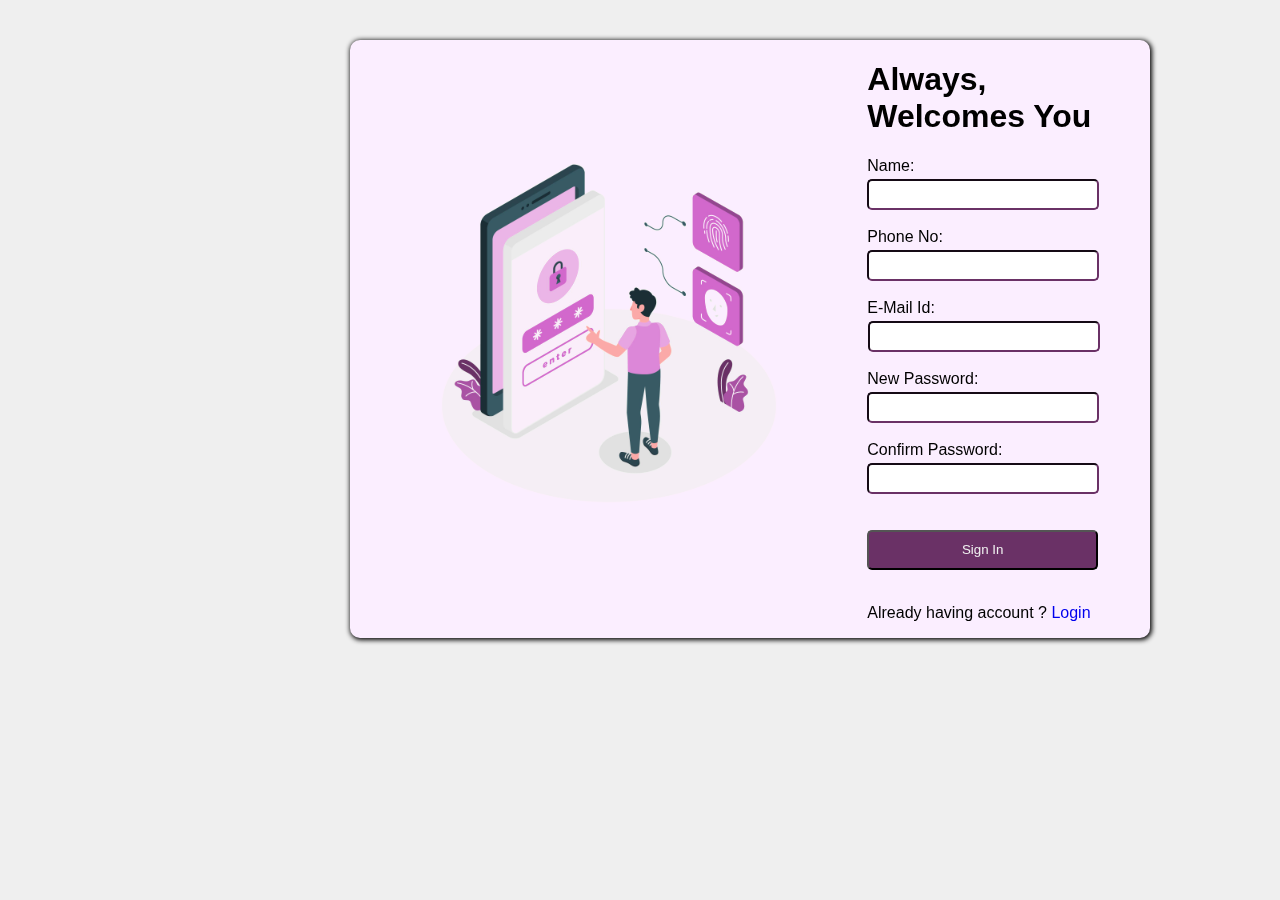
<file: HomeWork project/html/signup.html>
<!DOCTYPE html>
<html lang="en">

<head>
    <meta charset="UTF-8">
    <meta name="viewport" content="width=device-width, initial-scale=1.0">
    <title>Document</title>
    <link rel="stylesheet" href="../css/style.css">
</head>

<body>
    <div id="signuppage">
        <div id="signup">
            <div>
                <img src="../image/login page.jpg" alt="" width="400px" id="signupimg">
            </div>
            <div>
                <h1>Always,<br>Welcomes You</h1>
                <form action="" id="form">
                    <div class="input-field">
                        <label for="name">Name: </label>
                        <br>
                        <input type="text" class="inputbox" id="name">
                        <div class="errormsg"></div>
                    </div>
                    <br>
                    <div class="input-field">
                        <label for="phone">Phone No: </label>
                        <br>
                        <input type="tel" class="inputbox" id="phone">
                        <div class="errormsg"></div>
                    </div>
                    <br>
                    <div class="input-field">
                        <label for="email">E-Mail Id: </label>
                        <br>
                        <input type="email" class="inputbox" id="email">
                        <div class="errormsg"></div>
                    </div>
                    <br>
                    <div class="input-field">
                        <label for="newpassword">New Password: </label>
                        <br>
                        <input type="password" class="inputbox" id="newpassword">
                        <div class="errormsg"></div>
                    </div>
                    <br>
                    <div class="input-field">
                        <label for="confirmpassword">Confirm Password: </label>
                        <br>
                        <input type="password" class="inputbox" id="confirmpassword">
                        <div class="errormsg"></div>
                    </div>
                    <br>
                    <br>
                    <button id="signupbtn" type="submit">Sign In</button>
                    <br>
                    <br>
                    <p>Already having account ? <a href="../html/login.html">Login</a></p>
                </form>
            </div>
        </div>
    </div>
    <script src="../javascript/homework.js"></script>
</body>

</html>
</file>
<file: HomeWork project/css/style.css>
body {
    font-size: medium;
    font-weight: 400;
    margin: 0px;
    font-family: 'Segoe UI', Tahoma, Geneva, Verdana, sans-serif;
}

/* nav bar style */
#navbar {
    height: 50px;
    display: flex;
    justify-content: space-around;
    align-items: center;
    top: 0px;
    background-color: #EFEFEF;
}

#navicontent {
    height: 50px;
    width: 500px;
    display: flex;
    align-items: center;
    justify-content: space-around;
}

#logo {
    mix-blend-mode: darken;
}

a:link {
    text-decoration: none;
}

a:visited {
    color: black;
}

a:hover {
    color: rgb(255, 133, 103);
    text-decoration: underline;
}

.login {
    padding: 5px;
    border-radius: 50px;
    width: 75px;
    background-color: rgb(255, 133, 103);
    color: #EFEFEF;
    border: none;
    height: 35px;
}

.login:hover {
    color: rgb(255, 133, 103);
    border: 1px solid black;
    border-color: rgb(255, 133, 103);
    background-color: white;
}


/* homepage style */
#homepage {
    height: 100vh;
    display: grid;
    grid-template-columns: 650px 650px;
    gap: 50px;
    padding: 100px;
    background-color: #EFEFEF;

}

#homeimg {
    mix-blend-mode: darken;
    /* width: 700px; */
}

#para {
    padding-top: 100px;
    font-size: medium;

}

#head1 {
    font-size: 47px;
    color: rgb(255, 133, 103);

}

.btn {
    padding: 5px;
    margin-top: 30px;
    border-radius: 5px;
    width: 140px;
    background-color: rgb(255, 133, 103);
    color: #EFEFEF;
    border: none;
    height: 40px;
}

.btn:hover {
    color: rgb(255, 133, 103);
    border: 1px solid black;
    border-color: rgb(255, 133, 103);
    background-color: white;
}

/* sub home page */
#subhomepage {
    display: grid;
    grid-template-columns: 1rem 1rem 1rem;
    gap: 450px;
}

.work {
    border-radius: 10px;
    box-shadow: 1px 1px 5px 1px;
    width: 350px;
    height: 100px;
    margin-top: 100px;
    background-color: white;
    text-align: center;
    padding-top: 60px;
    position: relative;
    overflow: hidden;

}

#midbox {
    background-color: rgb(255, 133, 103);
}

#midbox:hover {
    background-color: white;
}

.hide {
    position: absolute;
    bottom: -100%;
    width: 100%;
    text-align: center;
    transition: bottom 0.5s;
}

.work:hover {
    background-color: rgb(255, 133, 103);
    height: 150px;
    scale: 1.2;
    transition-timing-function: ease-in-out;
}

.work:hover .hide {
    bottom: 0;
}

/* about page */
#aboutpage {
    height: 120vh;
}

.aboutheading {
    text-align: center;
    padding-top: 105px;
    color: rgb(255, 133, 103);
}

#aboutus {
    display: grid;
    grid-template-columns: 650px 650px;
    padding: 100px;
    gap: 10px;

}

#aboutheading {
    color: rgb(255, 133, 103);
}

#subabout {
    background-color: #EFEFEF;
    height: 90vh;
}

#subheading {
    text-align: center;
    padding-top: 40px;
    color: rgb(255, 133, 103);
}

#background {
    display: flex;
    justify-content: space-between;
    padding: 30px;
}

.one {
    opacity: 0.67;
    padding-right: 100px;
    padding-left: 100px;
}

#why {

    box-shadow: 1px 1px 5px 1px;
    margin-left: 220px;
    padding: 30px;
    position: absolute;
    width: 950px;
    background-color: white;
}

/* service page */
#servicepage {
    /* border: 1px solid black; */
    height: 150vh;
}

#serviceheading {
    color: rgb(255, 133, 103);
    text-align: center;

}

.card {
    box-shadow: 1px 1px 5px 1px;
    border-radius: 10px;
    width: 260px;
    background-color: #EFEFEF;
    /* height: 400px; */
}

.card:hover {
    scale: 1.1;
    transition: 0.2s;
    transition-timing-function: ease-in-out;
}

#cards {
    display: grid;
    grid-template-columns: 300px 300px 300px;
    /* grid-template-rows: 1/3; */
    row-gap: 40px;
    margin-left: 350px;
}

.aboutcard {
    padding: 10px;
}

#renovation {
    padding-top: 58px;
}

#plumbing {
    padding-top: 65px;
}

#electrical {
    padding-top: 5px;
}

.btun {
    padding: 5px;
    margin-left: 50px;
    border-radius: 5px;
    width: 140px;
    background-color: rgb(255, 133, 103);
    color: #EFEFEF;
    mix-blend-mode: darken;
    border: none;
    height: 40px;
}

.btun:hover {
    color: rgb(255, 133, 103);
    border: 1px solid black;
    border-color: rgb(255, 133, 103);
    background-color: white;
}

.img {
    mix-blend-mode: darken;
}

.head {
    color: rgb(255, 133, 103);
    text-align: center;
    padding-top: -20px;
}

#livecount {
    background-color: rgb(255, 133, 103);
    /* border: 1px solid black; */
    height: 40vh;
}

#count {
    justify-content: space-evenly;
    padding-top: 100px;
    align-items: center;
    display: flex;
    color: #EFEFEF;
}

.inner {
    display: flex;
    /* padding-top: 20px; */
}

.counts {
    margin-top: 12px;
    /* border: 1px solid black; */
    padding-left: 10px;
}

#contact {
    /* border: 1px solid black; */
    background-color: #EFEFEF;
    margin-top: -23px;
    height: 50vh;
}

#contactheading {
    padding-top: 40px;
    text-align: center;
    color: rgb(255, 133, 103);
}

.iconborder {
    width: 70px;
    height: 70px;
    border-radius: 70%;
    background-color: rgb(255, 133, 103);
}

#iconone {
    padding-top: 35px;
    padding-left: 20px;
}

#icontwo {
    padding-top: 35px;
    padding-left: 20px;
}

#iconthree {
    padding-top: 35px;
    padding-left: 22px;
}

#icondiv {
    /* position: absolute; */
    display: flex;
    justify-content: space-evenly;
    padding-top: 50px;
}

#emailicon {
    margin-left: 50px;
}

#phoneicon {
    margin-left: 30px;
}

.iconheading {
    color: rgb(255, 133, 103);
}

#footer {
    /* border: 1px solid black; */
    height: 80h;
    padding-top: 50px;
    background-color: rgb(255, 133, 103);
}

#foot {
    display: flex;
    justify-content: space-evenly;
    color: #EFEFEF;
    line-height: 1.5;
    font-weight: 600;
}

.h3 {
    text-align: center;
}

#imgs {
    mix-blend-mode: darken;
    color: #EFEFEF;
}

#social {
    padding-left: 100px;
    padding-bottom: 20px;


}

#mail {
    margin-top: -16px;
    height: 7vh;
    padding-top: 2px;
    background-color: #EFEFEF;
    color: rgb(255, 133, 103);
    text-align: center;
}

#logindiv {
    background-color: #EFEFEF;
    height: 100vh;
    position: relative;
}

#login {
    background-color: #FBEEFF;
    position: absolute;
    box-shadow: 1px 1px 5px 1px;
    display: flex;
    border-radius: 10px;
    width: 800px;
    justify-content: space-evenly;
    margin-left: 350px;
    margin-top: 140px;
}

.inputbox {
    margin-top: 4px;
    width: 100%;
    height: 25px;
    border-radius: 5px;
    border-width: 2px;
    border-color: #6A3166;
}

#loginimg {
    mix-blend-mode: darken;
}

#loginbtn {
    padding: 5px;
    border-radius: 5px;
    width: 103%;
    background-color: #6A3166;
    color: #EFEFEF;
    mix-blend-mode: darken;
    /* border: none; */
    height: 40px;
}

#loginbtn:hover {
    background-color: white;
    color: #6A3166;
    border-color: #6A3166;
}

#signuppage {
    background-color: #EFEFEF;
    height: 100vh;
    position: relative;
}

#signup {
    background-color: #FBEEFF;
    position: absolute;
    box-shadow: 1px 1px 5px 1px;
    display: flex;
    border-radius: 10px;
    width: 800px;
    justify-content: space-evenly;
    margin-left: 350px;
    margin-top: 40px;
}

#signupimg {
    margin-top: 80px;
    mix-blend-mode: darken;
}

#signupbtn {
    padding: 5px;
    border-radius: 5px;
    width: 103%;
    background-color: #6A3166;
    color: #EFEFEF;
    mix-blend-mode: darken;
    height: 40px;
}

#signupbtn:hover {
    background-color: white;
    color: #6A3166;
    border-color: #6A3166;

}

#email {
    margin-left: 1px;
}

.errormsg {
    color: rgb(242, 18, 18);
    font-size: 16px;
    position: fixed;
}

.input-field.success input {

    border-color: #0cc477;
}

.input-field.error input {
    border-color: rgb(242, 18, 18);
}

.loginerror {
    color: rgb(242, 18, 18);
    font-size: 16px;
    position: fixed;
}

.login-field.success input {
    border-color: #0cc477;
}

.login-field.error input {
    border-color: rgb(242, 18, 18);
}

/* plumbing section */

#plumbingsection {

    margin-top: -22px;
    height: 100vh;
    background-color: #EFEFEF;
    /* border: 1px solid black; */
}

#plumbingheading {
    padding-top: 40px;
    text-align: center;
    color: rgb(255, 133, 103);
}

#plumbingpara {
    text-align: center;
    color: rgb(255, 133, 103);
}

#formdivision {
    background-color: #EFEFEF;
    position: absolute;
    top: 170px;
    box-shadow: 1px 1px 5px 1px;
    display: flex;
    border-radius: 10px;
    width: 800px;
    max-height: 450px;
    overflow: scroll;
    justify-content: space-evenly;
    margin-left: 350px;
    margin-top: 40px;
    padding: 10px;
}

.input {
    margin-top: 4px;
    width: 100%;
    height: 25px;
    border-radius: 5px;
    border-width: 2px;
    border-color: rgb(255, 133, 103);
}

#submitbtn {
    padding: 5px;
    border-radius: 5px;
    width: 103%;
    background-color: rgb(255, 133, 103);
    color: #EFEFEF;
    /* mix-blend-mode:darken; */
    height: 40px;
    border-color: rgb(255, 133, 103);
}

#submitbtn:hover {
    background-color: #EFEFEF;
    color: rgb(255, 133, 103);
    border-color: rgb(255, 133, 103);
}

.side {
    margin-top: 10px;
    display: inline;
    margin-left: 180px;
    padding: 30px;
    opacity: 0.67;

}

#back {
    margin-left: 350px;

}

#confirmationdivision {
    text-align: center;
    height: 91vh;
    padding-top: 65px;
    background-color: #EFEFEF;
}

#cimg {
    mix-blend-mode: darken;
}

/* cleaning */
.serviceerror {
    color: rgb(242, 18, 18);
    font-size: 16px;
    /* position: fixed; */
}

.inputdiv.success input {

    border-color: #0cc477;
}

.inputdiv.error input {
    border-color: rgb(242, 18, 18);
}

.inputdiv.success select {
    border-color: #0cc477;
}

.inputdiv.error select {
    border-color: rgb(242, 18, 18);
}

/* electrical */

.electricalerror {
    color: rgb(242, 18, 18);
    font-size: 16px;
    /* position: fixed; */
}

.ediv.success input {

    border-color: #0cc477;
}

.ediv.error input {
    border-color: rgb(242, 18, 18);
}

.ediv.success select {
    border-color: #0cc477;
}

.ediv.error select {
    border-color: rgb(242, 18, 18);
}

/* electronic */

.electronicerror {
    color: rgb(242, 18, 18);
    font-size: 16px;
    /* position: fixed; */
}

.electronicdiv.success input {

    border-color: #0cc477;
}

.electronicdiv.error input {
    border-color: rgb(242, 18, 18);
}

.electronicdiv.success select {
    border-color: #0cc477;
}

.electronicdiv.error select {
    border-color: rgb(242, 18, 18);
}

/* painting */
.paintingerror {
    color: rgb(242, 18, 18);
    font-size: 16px;
}

.paintingdiv.success input {

    border-color: #0cc477;
}

.paintingdiv.error input {
    border-color: rgb(242, 18, 18);
}

.paintingdiv.success select {
    border-color: #0cc477;
}

.paintingdiv.error select {
    border-color: rgb(242, 18, 18);
}

/* plumbing */
.plumbingerror {
    color: rgb(242, 18, 18);
    font-size: 16px;
}

.plumbingdiv.success input {

    border-color: #0cc477;
}

.plumbingdiv.error input {
    border-color: rgb(242, 18, 18);
}

.plumbingdiv.success select {
    border-color: #0cc477;
}

.plumbingdiv.error select {
    border-color: rgb(242, 18, 18);
}

/* renovation */

.renovationerror {
    color: rgb(242, 18, 18);
    font-size: 16px;
}

.renovationdiv.success input {

    border-color: #0cc477;
}

.renovationdiv.error input {
    border-color: rgb(242, 18, 18);
}

.renovationdiv.success select {
    border-color: #0cc477;
}

.renovationdiv.error select {
    border-color: rgb(242, 18, 18);
}
</file>
